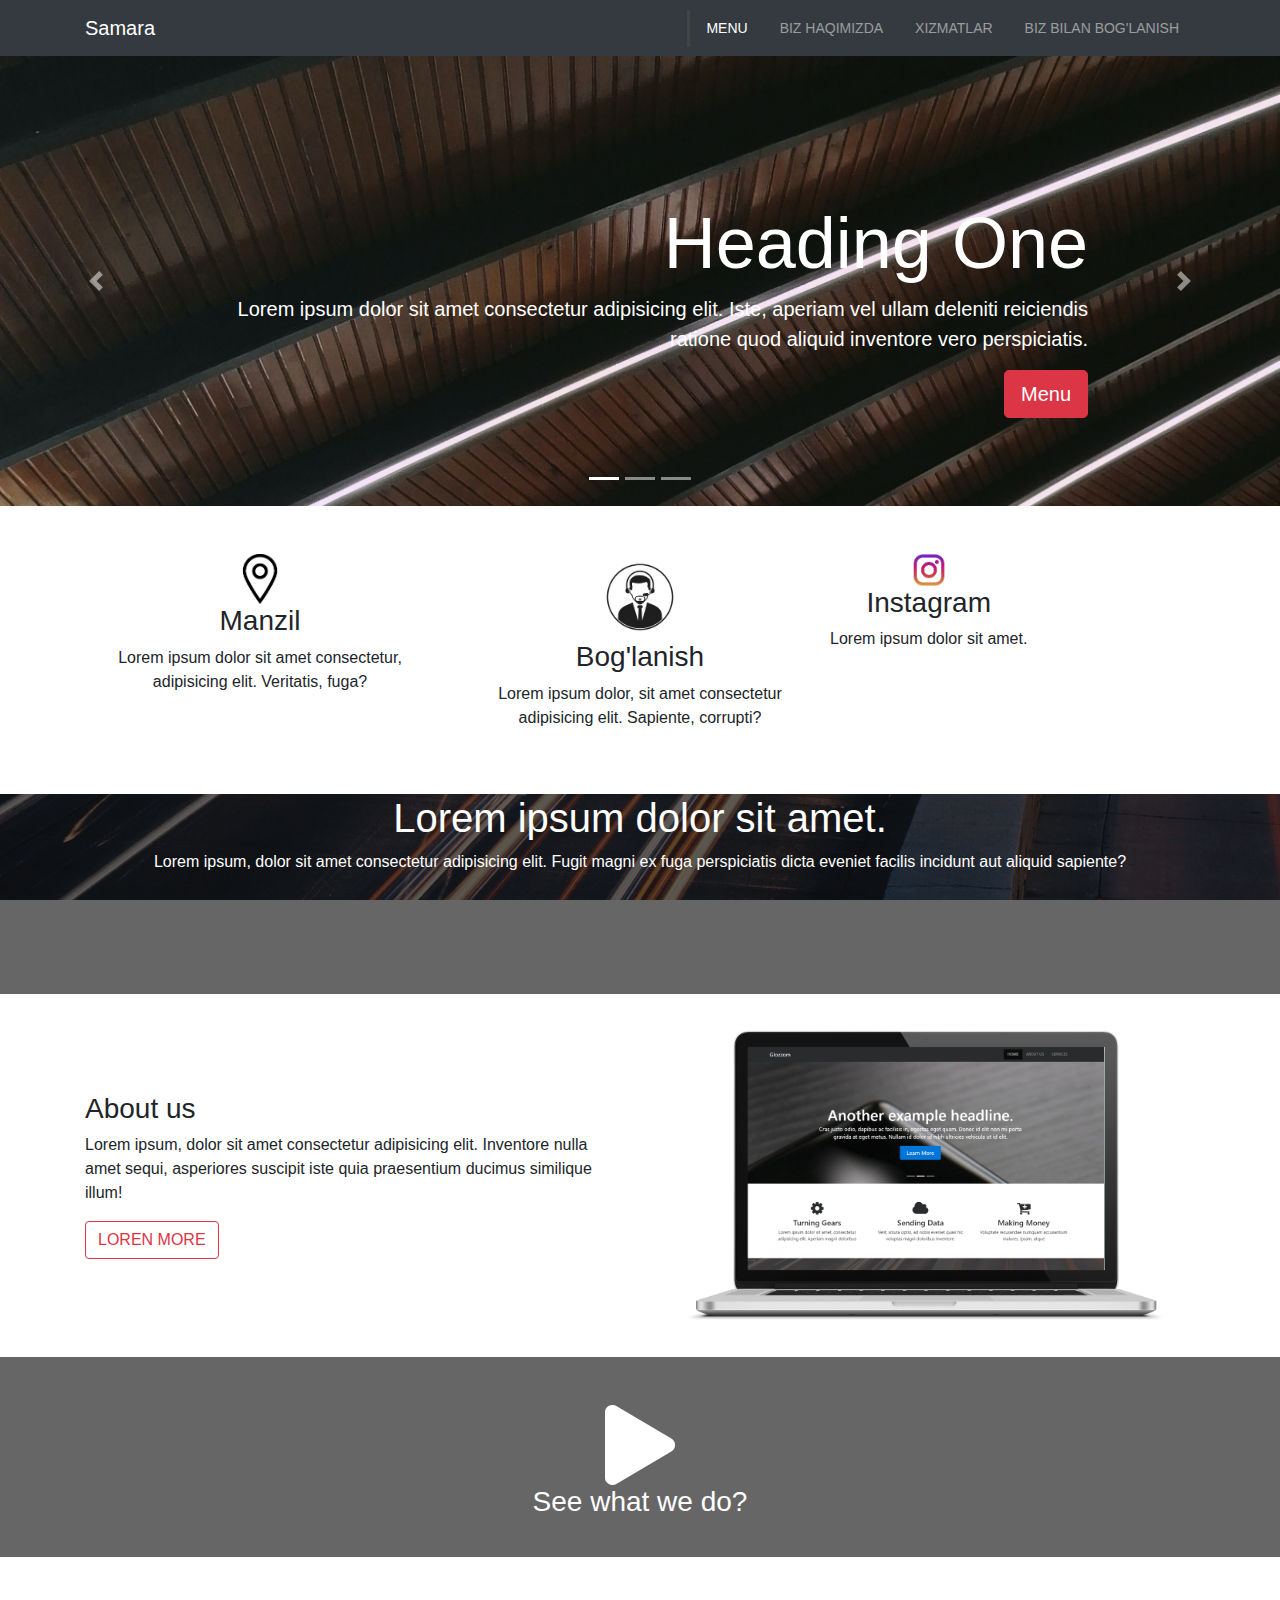
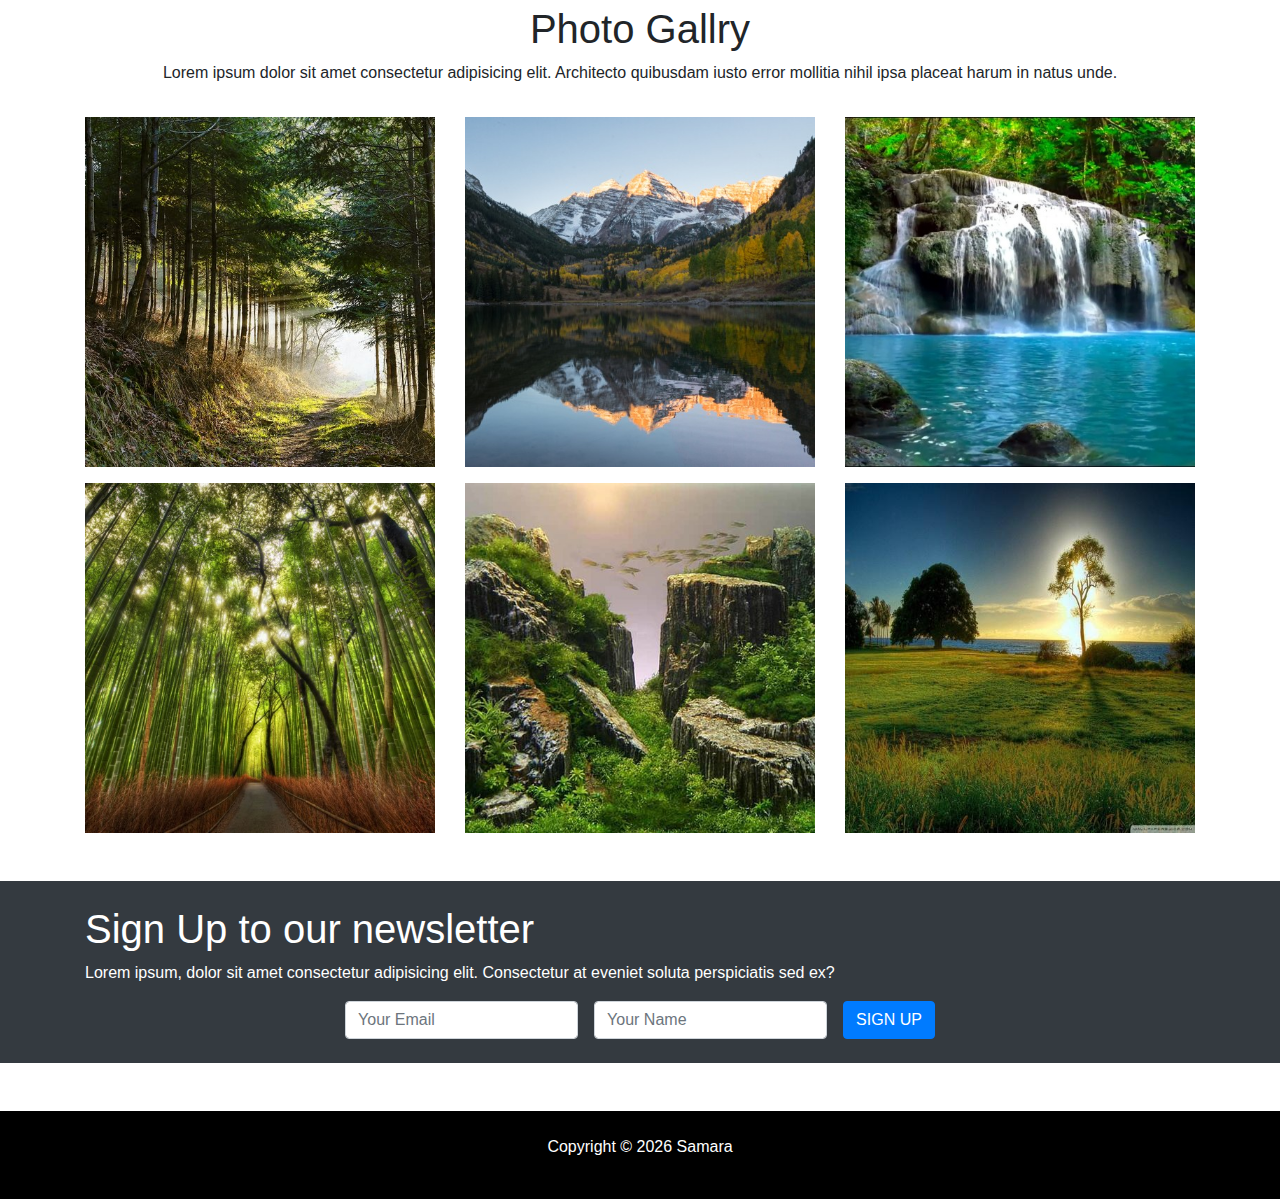
<file: index.html>
<!DOCTYPE html>
<html lang="en">

<head>
  
  <meta charset="UTF-8">
  <meta name="viewport" content="width=device-width, initial-scale=1.0">
  <meta http-equiv="X-UA-Compatible" content="ie=edge">
  <link rel="stylesheet" href="vendors/css/all.css">
  <link rel="stylesheet" href="vendors/bootstrap.css">
  <link rel="stylesheet" href="css/style.css">
  <link rel="stylesheet" href="https://cdnjs.cloudflare.com/ajax/libs/font-awesome/6.1.1/css/all.min.css" integrity="sha512-KfkfwYDsLkIlwQp6LFnl8zNdLGxu9YAA1QvwINks4PhcElQSvqcyVLLD9aMhXd13uQjoXtEKNosOWaZqXgel0g==" crossorigin="anonymous" referrerpolicy="no-referrer" />
  <title>Samara Restarant</title>
</head>

<body>
  <nav class="navbar navbar-expand-sm navbar-dark bg-dark">
    <div class="container">
      <a href="index.html" class="navbar-brand">Samara</a>
      <button class="navbar-toggler" data-toggle="collapse" data-target="#navbarCollapse">
        <span class="navbar-toggler-icon"></span>
      </button>
      <div class="collapse navbar-collapse" id="navbarCollapse">
        <ul class="navbar-nav ml-auto">
          <li class="nav-item active">
            <a href="index.html" class="nav-link">Menu</a>
          </li>
          <li class="nav-item">
            <a href="about.html" class="nav-link">Biz haqimizda</a>
          </li>
          <li class="nav-item">
            <a href="services.html" class="nav-link">Xizmatlar</a>
          </li>
          <li class="nav-item">
            <a href="contact.html" class="nav-link">Biz bilan bog'lanish</a>
          </li>
        </ul>
      </div>
    </div>
  </nav>


  <!-- SHOWCASE SLIDER -->
  <section id="showcase">
    <div id="myCarousel" class="carousel slide" data-ride="carousel">
      <ol class="carousel-indicators">
        <li data-target="#myCarousel" data-slide-to="0" class="active"></li>
        <li data-target="#myCarousel" data-slide-to="1"></li>
        <li data-target="#myCarousel" data-slide-to="2"></li>
      </ol>
      <div class="carousel-inner">
        <div class="carousel-item carousel-image-1 active">
          <div class="container">
            <div class="carousel-caption d-none d-sm-block text-right mb-5">
              <h1 class="display-3">Heading One</h1>
              <p class="lead">Lorem ipsum dolor sit amet consectetur adipisicing elit. Iste, aperiam vel ullam deleniti reiciendis ratione quod aliquid inventore vero perspiciatis.</p>
              <a href="#" class="btn btn-danger btn-lg">Menu</a>
            </div>
          </div>
        </div>

        <div class="carousel-item carousel-image-2">
          <div class="container">
            <div class="carousel-caption d-none d-sm-block mb-5">
              <h1 class="display-3">Heading Two</h1>
              <p class="lead">Lorem ipsum dolor sit amet consectetur adipisicing elit. Iste, aperiam vel ullam deleniti reiciendis ratione quod aliquid inventore vero perspiciatis.</p>
              <a href="#" class="btn btn-primary btn-lg">Izohlar</a>
            </div>
          </div>
        </div>

        <div class="carousel-item carousel-image-3">
          <div class="container">
            <div class="carousel-caption d-none d-sm-block text-right mb-5">
              <h1 class="display-3">Heading Three</h1>
              <p class="lead">Lorem ipsum dolor sit amet consectetur adipisicing elit. Iste, aperiam vel ullam deleniti reiciendis ratione quod aliquid inventore vero perspiciatis.</p>
              <a href="#" class="btn btn-success btn-lg">Joy band qilish</a>
            </div>
          </div>
        </div>
      </div>

      <a href="#myCarousel" data-slide="prev" class="carousel-control-prev">
        <span class="carousel-control-prev-icon"></span>
      </a>

      <a href="#myCarousel" data-slide="next" class="carousel-control-next">
        <span class="carousel-control-next-icon"></span>
      </a>
    </div>
  </section>


<!-- 


  Start below here
-->


<!-- Ikonkalarga javob beruvchi bolim-->


<div id ="home-icons" class="my-5 text-center" >
  <div class="container">
    <div class="row">

      <div class="col-md-4">
        <img src="img/location.png" width="50">    <h3>Manzil</h3>
        <p>Lorem ipsum dolor sit amet consectetur, adipisicing elit. Veritatis, fuga?</p>
      </div>

      <div class="col-md-4">
        <img src="img/coll icon.jpeg" width="80"> 
        <h3>Bog'lanish</h3>
        <p>Lorem ipsum dolor, sit amet consectetur adipisicing elit. Sapiente, corrupti?</p>
      </div>

      <div class=col-md-4">
       <img src="img/insta icon.jpeg" width="60"> 
      <h3> Instagram</h3>
      <p>Lorem ipsum dolor sit amet. </p>

      </div>
      
    </div>
  </div>
</div>

<div id="bg-box" class="py-5 text-center text-white">
<div class="dark-overlay">
<div class="container">
  <h1 >Lorem ipsum dolor sit amet.</h1>
  <p>Lorem ipsum, dolor sit amet consectetur adipisicing elit. Fugit magni ex fuga perspiciatis dicta eveniet facilis incidunt aut aliquid sapiente?</p>
    </div>
   </div>
  </div>

  <div id="about-us">
    <div class="container">
      <div class="row">
        <div class="col-md-6 align-self-center" >
         <h3>About us</h3>
         <p>Lorem ipsum, dolor sit amet consectetur adipisicing elit. Inventore nulla amet sequi, asperiores suscipit iste quia praesentium ducimus similique illum!</p>
         <div class="btn btn-outline-danger">LOREN MORE</div>
        </div>
        <div class="col-md-6">
          <img src="img/laptop.png" class="img-fluid" alt="">
        </div>
      </div>
    </div>
  </div>

  <div id="what-we-do" class="text-white text-center">
    <div class="dark-overlay py-5">
      <i class="fas fa-play fa-5x"></i>
      <h3>See what we do?</h3>
    </div>
  </div> 

  <div id="gallery" class="mt-5">
    <div class="container">

     <div class="row text-center">
       <div class="col">
    <h1>Photo Gallry</h1>
     <p>Lorem ipsum dolor sit amet consectetur adipisicing elit. Architecto quibusdam iusto error mollitia nihil ipsa placeat harum in natus unde.</p>
  </div>
</div>


      <div class="row">
        <div class="col-md-4 mt-3">
         <img src="img/carousel1.jpg" alt="" class="img-fluid">
        </div>
        <div class="col-md-4 mt-3">
          <img src="img/carousel2.jpg" alt="" class="img-fluid">
        </div>
        <div class="col-md-4 mt-3">
          <img src="img/carousel3.jpg" alt="" class="img-fluid">
        </div>
        <div class="col-md-4 mt-3">
          <img src="img/carousel4.jpg" alt="" class="img-fluid">
        </div>
        <div class="col-md-4 mt-3">
          <img src="img/carousel5.jpg" alt="" class="img-fluid">
        </div>
        <div class="col-md-4 mt-3">
          <img src="img/carousel5.jpeg" alt="" class="img-fluid">
        </div>
      </div>
    </div>
  </div>


  <div id="newsletter" class="my-5  bg-dark py-4 text-centr text-white">
    <div class="container">
      <h1> Sign Up to our newsletter </h1>
      <p>Lorem ipsum, dolor sit amet consectetur adipisicing elit. Consectetur at eveniet soluta perspiciatis sed ex?</p>
      <form class="form-inline justify-content-center">
        <input type="text" class="form-control mr-3" placeholder="Your Email">
        <input type="text" class="form-control mr-3" placeholder="Your Name">
        <button class="btn btn-primary">SIGN UP</button>

      </form>
    </div>
  </div>




  <!-- FOOTER -->
  <footer id="main-footer" class="text-center p-4">
    <div class="container">
      <div class="row">
        <div class="col">
          <p>Copyright &copy;
            <span id="year"></span> Samara</p>
        </div>
      </div>
    </div>
  </footer>


  <!-- VIDEO MODAL -->
  <div class="modal fade" id="videoModal">
    <div class="modal-dialog">
      <div class="modal-content">
        <div class="modal-body">
          <button class="close" data-dismiss="modal">
            <span>&times;</span>
          </button>
          <iframe src="" frameborder="0" height="350" width="100%" allowfullscreen></iframe>
        </div>
      </div>
    </div>
  </div>



  <script src="vendors/js/jquery.js"></script>
  <script src="vendors/js/popper.js"></script>
  <script src="vendors/js/bootstrap.js"></script>

  <script>
    // Get the current year for the copyright
    $('#year').text(new Date().getFullYear());

    // Configure Slider
    $('.carousel').carousel({
      interval: 6000,
      pause: 'hover'
    });

  </script>
</body>

</html>
</file>
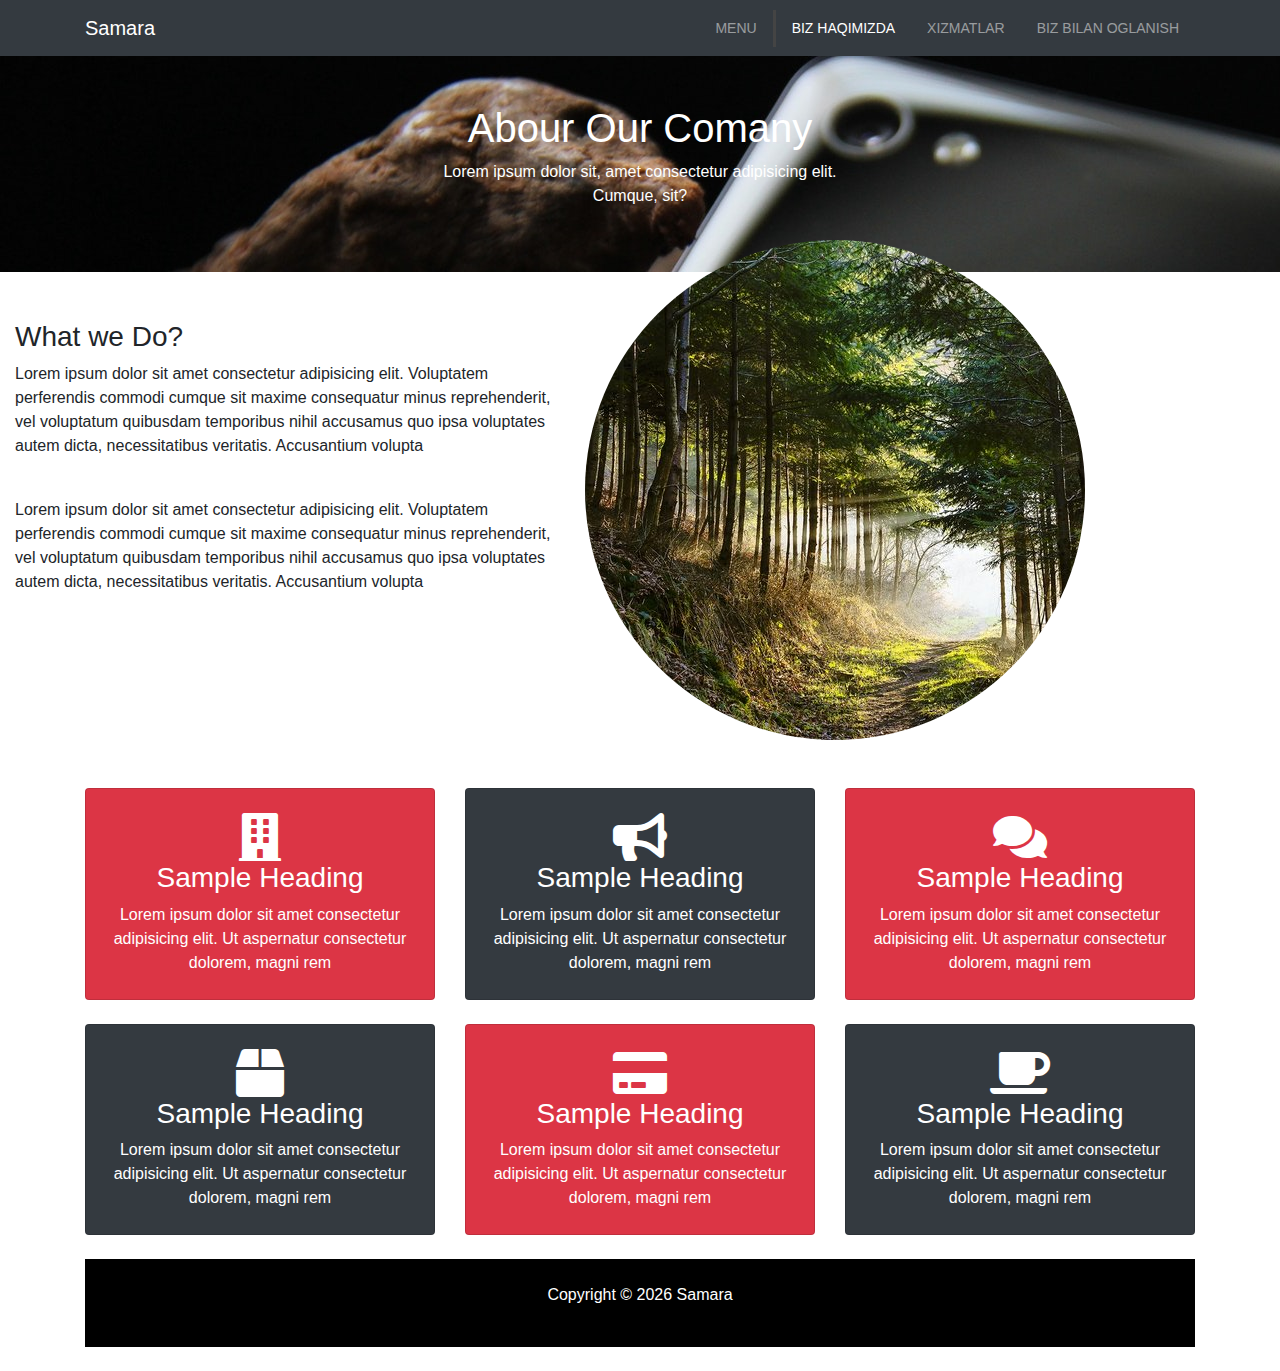
<file: about.html>
<!DOCTYPE html>
<html lang="en">

<head>
  <meta charset="UTF-8">
  <meta name="viewport" content="width=device-width, initial-scale=1.0">
  <meta http-equiv="X-UA-Compatible" content="ie=edge">
  <link rel="stylesheet" href="vendors/css/all.css">
  <link rel="stylesheet" href="vendors/bootstrap.css" >
  <link rel="stylesheet" href="css/style.css">
  <title>Samara Restarant</title>
</head>

<body>
  <nav class="navbar navbar-expand-sm navbar-dark bg-dark">
    <div class="container">
      <a href="index.html" class="navbar-brand">Samara</a>
      <button class="navbar-toggler" data-toggle="collapse" data-target="#navbarCollapse">
        <span class="navbar-toggler-icon"></span>
      </button>
      <div class="collapse navbar-collapse" id="navbarCollapse">
        <ul class="navbar-nav ml-auto">
          <li class="nav-item">
            <a href="index.html" class="nav-link">Menu</a>
          </li>
          <li class="nav-item active">
            <a href="about.html" class="nav-link">Biz haqimizda</a>
          </li>
          <li class="nav-item">
            <a href="services.html" class="nav-link">Xizmatlar</a>
          </li>
          <li class="nav-item">
            <a href="contact.html" class="nav-link">Biz bilan oglanish</a>
          </li>
        </ul>
      </div>
    </div>
  </nav>

  <div class="about-banner">
    <div class="container text-center py-5 text-white">
      <h1>Abour Our Comany</h1>
       <p>Lorem ipsum dolor sit, amet consectetur adipisicing elit.<br> 
        Cumque, sit?</p>
  </div>
  </div>

<div class="about-content">
  <div class="container">
    <div class="row py-5">
      <div class="col-md-6">
        <h3>What we Do?</h3>
         <p>Lorem ipsum dolor sit amet consectetur adipisicing elit. Voluptatem perferendis commodi cumque sit maxime consequatur minus reprehenderit, vel voluptatum quibusdam temporibus nihil accusamus quo ipsa voluptates autem dicta, necessitatibus veritatis. Accusantium volupta</p><br>
         <p>Lorem ipsum dolor sit amet consectetur adipisicing elit. Voluptatem perferendis commodi cumque sit maxime consequatur minus reprehenderit, vel voluptatum quibusdam temporibus nihil accusamus quo ipsa voluptates autem dicta, necessitatibus veritatis. Accusantium volupta</p> 

      </div>
      <div class="about-img">
        <div class="col-md-6">
          <img src="img/carousel1.jpg" alt="" class=" rounded-circle">
        </div>
      </div>
    </div>
  </div>
</div>
<div class="about-icons pb-4">
  <div class="container text-white text-center">
    <div class="row">
      <div class="col-md-4 ">
        <div class="card bg-danger p-4">
         <i class="fas fa-building fa-3x"></i>
         <h3>Sample Heading</h3>
          <p class="m-0">Lorem ipsum dolor sit amet consectetur adipisicing elit. Ut aspernatur consectetur dolorem, magni rem </p>
        </div>
      </div>
      <div class="col-md-4 ">
        <div class="card bg-dark p-4">
         <i class="fas fa-bullhorn fa-3x"></i>
         <h3>Sample Heading</h3>
          <p class="m-0">Lorem ipsum dolor sit amet consectetur adipisicing elit. Ut aspernatur consectetur dolorem, magni rem </p>
        </div>
      </div>
      <div class="col-md-4 ">
        <div class="card bg-danger p-4">
         <i class="fas fa-comments fa-3x"></i>
         <h3>Sample Heading</h3>
          <p class="m-0">Lorem ipsum dolor sit amet consectetur adipisicing elit. Ut aspernatur consectetur dolorem, magni rem </p>
        </div>
      </div>
      </div>
      <div class="row my-4">
        <div class="col-md-4 ">
          <div class="card bg-dark p-4">
           <i class="fas fa-box fa-3x"></i>
           <h3>Sample Heading</h3>
            <p class="m-0">Lorem ipsum dolor sit amet consectetur adipisicing elit. Ut aspernatur consectetur dolorem, magni rem </p>
          </div>
        </div>
        <div class="col-md-4 ">
          <div class="card bg-danger p-4">
           <i class="fas fa-credit-card fa-3x"></i>
           <h3>Sample Heading</h3>
            <p class="m-0">Lorem ipsum dolor sit amet consectetur adipisicing elit. Ut aspernatur consectetur dolorem, magni rem </p>
          </div>
        </div>
        <div class="col-md-4 ">
          <div class="card bg-dark p-4">
           <i class="fas fa-coffee fa-3x"></i>
           <h3>Sample Heading</h3>
            <p class="m-0">Lorem ipsum dolor sit amet consectetur adipisicing elit. Ut aspernatur consectetur dolorem, magni rem </p>
          </div>
       </div>
       </div>

     


  <!-- FOOTER -->
  <footer id="main-footer" class="text-center p-4">
    <div class="container">
      <div class="orw">
        <div class="col">
          <p>Copyright &copy;
            <span id="year"></span> Samara</p>
        </div>
      </div>
    </div>
  
  </footer>


  <script src="vendors/js/jquery.js"></script>
  <script src="vendors/js/popper.js"></script>
  <script src="vendors/js/bootstrap.js"></script>

  <script>
    // Get the current year for the copyright
    $('#year').text(new Date().getFullYear());

  </script>
</body>

</html>
</file>
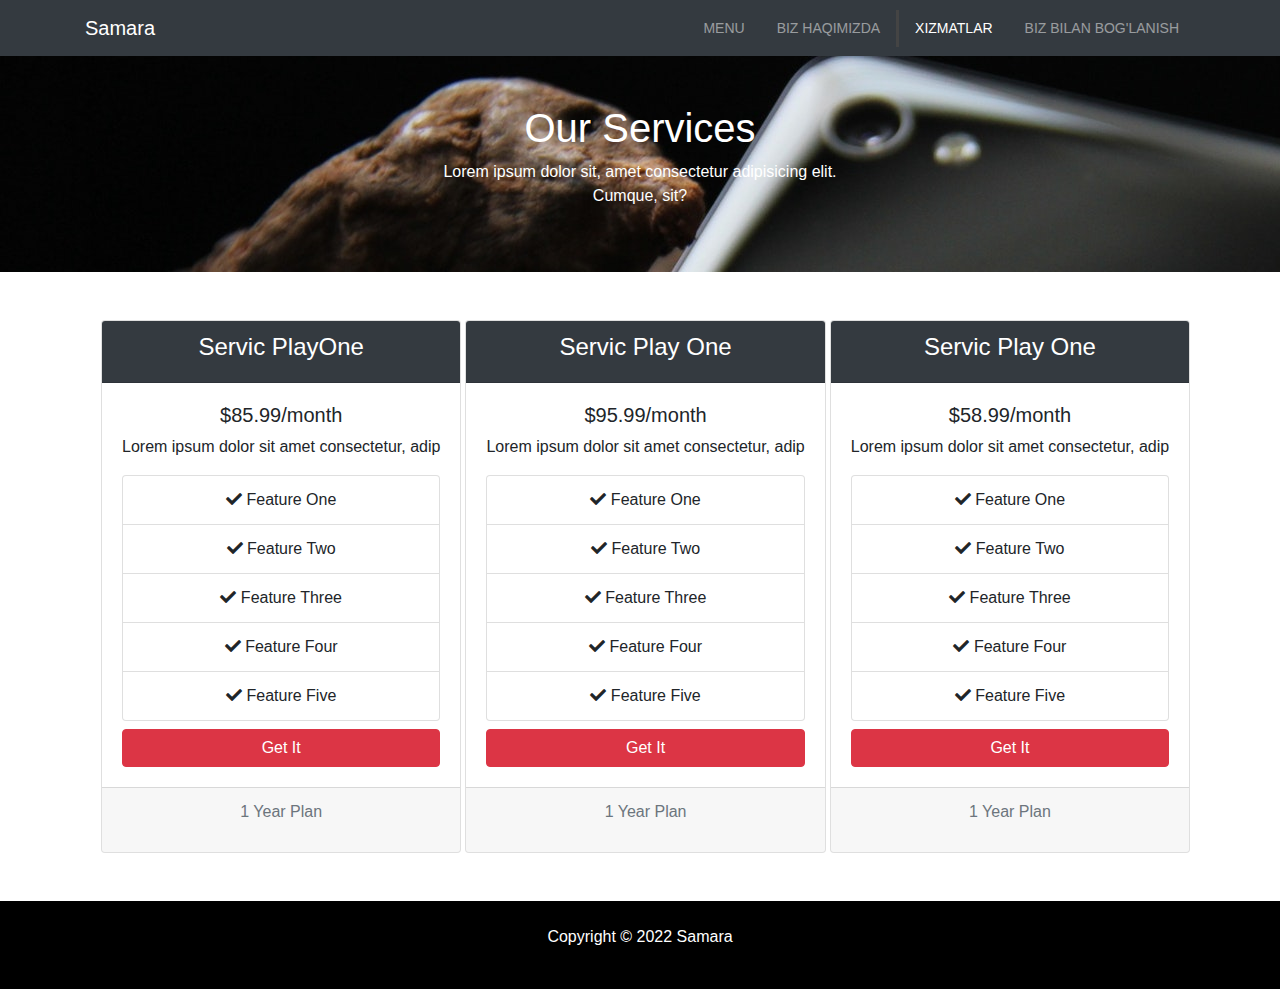
<file: services.html>
<!DOCTYPE html>
<html lang="en">

<head>
  <meta charset="UTF-8">
  <meta name="viewport" content="width=device-width, initial-scale=1.0">
  <meta http-equiv="X-UA-Compatible" content="ie=edge">
  <link rel="stylesheet" href="vendors/css/all.css">
  <link rel="stylesheet" href="vendors/bootstrap.css" >
  <link rel="stylesheet" href="css/style.css">
  <title>Samara Restarant</title>
</head>

<body>
  <nav class="navbar navbar-expand-sm navbar-dark bg-dark">
    <div class="container">
      <a href="index.html" class="navbar-brand">Samara</a>
      <button class="navbar-toggler" data-toggle="collapse" data-target="#navbarCollapse">
        <span class="navbar-toggler-icon"></span>
      </button>
      <div class="collapse navbar-collapse" id="navbarCollapse">
        <ul class="navbar-nav ml-auto">
          <li class="nav-item">
            <a href="index.html" class="nav-link">Menu</a>
          </li>
          <li class="nav-item">
            <a href="about.html" class="nav-link">Biz haqimizda</a>
          </li>
          <li class="nav-item active">
            <a href="services.html" class="nav-link">Xizmatlar</a>
          </li>
          <li class="nav-item">
            <Biz href="contact.html" class="nav-link">Biz bilan bog'lanish</a>
          </li>
        </ul>
      </div>
    </div>
  </nav>


  <div class="about-banner">
    <div class="container text-center py-5 text-white ">
      <h1> Our Services</h1>
       <p>Lorem ipsum dolor sit, amet consectetur adipisicing elit.<br> 
        Cumque, sit?</p>
  </div>
  </div>

  <div class="sevices-section my-5">
    <div class="container text-center">
      <div class="row">
        <div class="cont col-md-12">
          <div class="card ml-3">
            <div class="card-header bg-dark text-white">
              <h4>Servic PlayOne</h4>
            </div>
            <div class="card-body">
              <h5>$85.99/month</h5>
              <p>Lorem ipsum dolor sit amet consectetur, adip </p>
             <ul class="list-group">
              <li class="list-group-item">
               <i class="fas fa-check"></i>
               Feature One
              </li>
              <li class="list-group-item">
                <i class="fas fa-check"></i>
                Feature Two
                </li>
                <li class="list-group-item">
                  <i class="fas fa-check"></i>
                  Feature Three
                  </li>
                  <li class="list-group-item">
                    <i class="fas fa-check"></i>
                    Feature Four
                    </li>
                    <li class="list-group-item">
                      <i class="fas fa-check"></i>
                      Feature Five
                      </li>
             </ul>
          <button class="btn btn-danger mt-2 btn-block">Get It</button>

            </div>
            <div class="card-footer">
            <p class="text-muted"> 1 Year Plan</p>
            
            </div>
          </div>

          <div class="card ml-1">
            <div class="card-header bg-dark text-white">
              <h4>Servic Play One</h4>
            </div>
            <div class="card-body">
              <h5>$95.99/month</h5>
              <p>Lorem ipsum dolor sit amet consectetur, adip </p>
             <ul class="list-group">
              <li class="list-group-item">
               <i class="fas fa-check"></i>
               Feature One
              </li>
              <li class="list-group-item">
                <i class="fas fa-check"></i>
                Feature Two
                </li>
                <li class="list-group-item">
                  <i class="fas fa-check"></i>
                  Feature Three
                  </li>
                  <li class="list-group-item">
                    <i class="fas fa-check"></i>
                    Feature Four
                    </li>
                    <li class="list-group-item">
                      <i class="fas fa-check"></i>
                      Feature Five
                      </li>
             </ul>
          <button class="btn btn-danger mt-2 btn-block">Get It</button>

            </div>
            <div class="card-footer">
            <p class="text-muted"> 1 Year Plan</p>
            
            </div>
          </div>

          
          <div class="card ml-1">
            <div class="card-header bg-dark text-white">
              <h4>Servic Play One</h4>
            </div>
            <div class="card-body">
              <h5>$58.99/month</h5>
              <p>Lorem ipsum dolor sit amet consectetur, adip </p>
             <ul class="list-group">
              <li class="list-group-item">
               <i class="fas fa-check"></i>
               Feature One
              </li>
              <li class="list-group-item">
                <i class="fas fa-check"></i>
                Feature Two
                </li>
                <li class="list-group-item">
                  <i class="fas fa-check"></i>
                  Feature Three
                  </li>
                  <li class="list-group-item">
                    <i class="fas fa-check"></i>
                    Feature Four
                    </li>
                    <li class="list-group-item">
                      <i class="fas fa-check"></i>
                      Feature Five
                      </li>
             </ul>
          <button class="btn btn-danger mt-2 btn-block">Get It</button>

            </div>
            <div class="card-footer">
            <p class="text-muted"> 1 Year Plan</p>
            
            </div>
          </div>
        </div>
      </div>
    </div>
  </div>



  
  <!-- FOOTER -->
  <footer id="main-footer" class="text-center p-4">
    <div class="container">
      <div class="row">
        <div class="col">
          <p>Copyright &copy;
            <span id="year">2022</span> Samara</p>
        </div>
      </div>
    </div>
  </footer>


  <script src="vendors/js/jquery.js"></script>
  <script src="vendors/js/popper.js"></script>
  <script src="vendors/js/bootstrap.js"></script>

  <script>
    // // Get the current year for the copyright
    // $('#year').text(new Date().getFullYear());

  </script>
</body>

</html>
</file>
<file: css/style.css>
body {
  overflow-x: hidden;
}

.navbar .nav-link {
  font-size: 14px;
  text-transform: uppercase;
  padding-left: 1rem !important;
  padding-right: 1rem !important;
}

.navbar .nav-item.active {
  border-left: #444 3px solid;
}

.carousel-item {
  height: 450px;
}

.carousel-image-1 {
  background: url('../img/rasm.jpg');
  background-size: cover;
}

.carousel-image-2 {
  background: url('../img/restaran2.jpg');
  background-size: cover;
}

.carousel-image-3 {
  background: url('../img/restaran3.jpg');
  background-size: cover;
}

#home-icons{

}
.col-md-4 {
  width: 33%;
}
#bg-box{
  background-image: url(../img/lights.jpg);
  background-attachment: fixed;
  min-height: 200px;
  position: relative;
}

.dark-overlay {
position: absolute;
width: 100%;
height: 100%;
top:0;
left:0;
background-color :rgba(0 , 0, 0, .6);
}

#what-we-do {
  background-image: url(../img/media.jpg);
  background-attachment: fixed;
  position: relative;
  min-height: 200px;

}
#main-footer {
  background-color: black;
  color: #fff;
}

.about-banner {
  background-image: url(../img/image1.jpg);
  background-attachment: fixed;
}
.about-img {
margin-top: -80px;
display: inline-block;
}

.about-content{
  display: inline-block;
}

@media screen and (max-width: 720px){

  .about-img {
    height: 10px;
    display: inline-block;
    }
}
.cont{
  width: 100%;
  display: flex;
}
</file>
